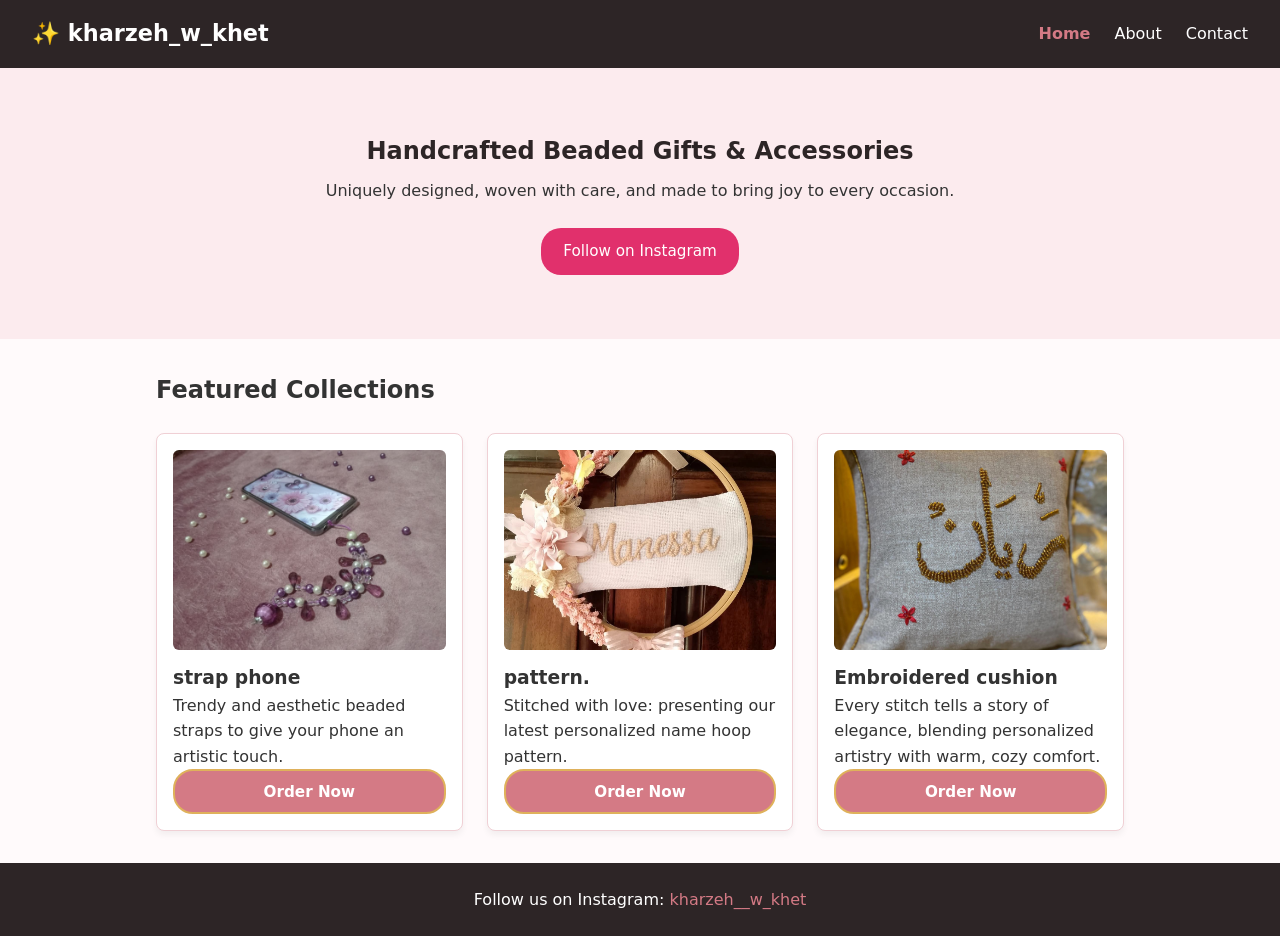
<file: index.html>
<!DOCTYPE html>
<html lang="en">

<head>
  <meta charset="UTF-8">
  <meta name="viewport" content="width=device-width, initial-scale=1.0">
  <title>kharzeh_w_khet | Handmade Gifts</title>
  <link rel="stylesheet" href="style.css">
</head>

<body>
  <header>
    <nav class="navbar">
      <div class="logo">✨ kharzeh_w_khet</div>
      <ul class="nav-links">
        <li><a href="index.html" class="active">Home</a></li>
        <li><a href="about.html">About</a></li>
        <li><a href="contact.html">Contact</a></li>
      </ul>
    </nav>
  </header>

  <main>
    <section class="hero">
      <h1>Handcrafted Beaded Gifts & Accessories</h1>
      <p>Uniquely designed, woven with care, and made to bring joy to every occasion.</p>
      <div class="hero-buttons">
        <a href="https://www.instagram.com/kharzeh__w_khet?igsi=NTkwYTN0cGh6dzRt&utm_source=qr" target="_blank"
          class="btn btn-insta">Follow on Instagram</a>
      </div>
    </section>

    <section class="container showcase">
      <h2>Featured Collections</h2>
      <div class="grid">
        <div class="card">
          <img src="images/strap-phone.jpg" alt="Handmade Beaded strap phone" width="50px" height="50px">
          <h3> strap phone</h3>
          <p>Trendy and aesthetic beaded straps to give your phone an artistic touch.</p>
          <button class="btn btn-order" data-item="Strap Phone">Order Now</button>
        </div>
        <div class="card">
          <img src="images/patron.jpg" alt="pattern">
          <h3>pattern.</h3>
          <p>Stitched with love: presenting our latest personalized name hoop pattern.</p>
          <button class="btn btn-order" data-item="Pattern">Order Now</button>
        </div>
        <div class="card">
          <img src="images/Embroidered_cushion.jpg" alt="Embroidered cushion">
          <h3>Embroidered cushion</h3>
          <p>Every stitch tells a story of elegance, blending personalized artistry with warm, cozy comfort.</p>
          <button class="btn btn-order" data-item="Embroidered Cushion">Order Now</button>
        </div>
      </div>
    </section>
  </main>

  <!-- Success Toast Pop-up -->
  <div id="toast" class="toast">
    <span class="toast-success-icon">✨</span>
    <span id="toast-message">Chosen successfully!</span>
  </div>

  <footer>
    <p>Follow us on Instagram: <a href="https://www.instagram.com/kharzeh__w_khet?igsi=NTkwYTN0cGh6dzRt&utm_source=qr"
        target="_blank">kharzeh__w_khet</a></p>
  </footer>
  <script src="script.js"></script>
</body>

</html>
</file>
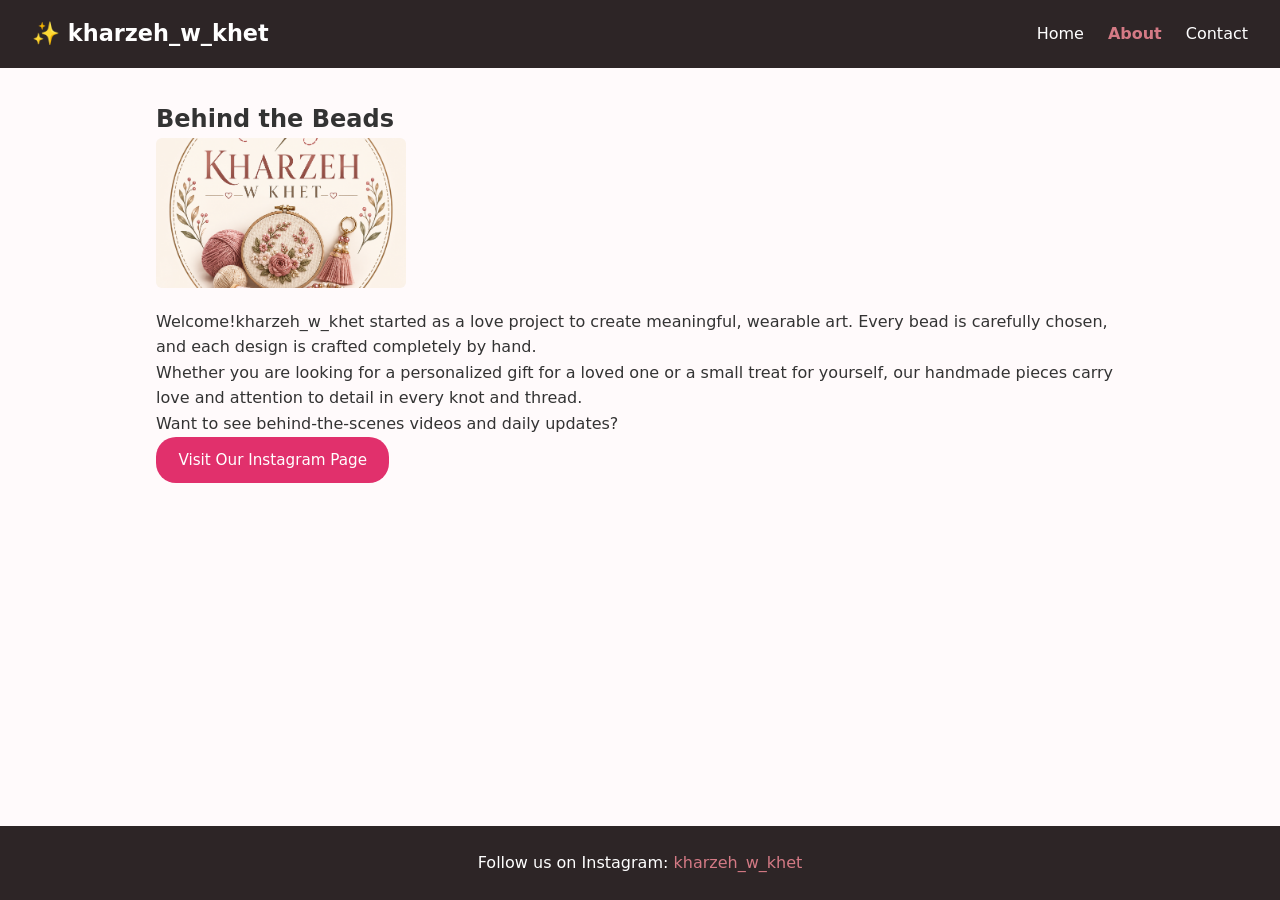
<file: about.html>
<!DOCTYPE html>
<html lang="en">

<head>
  <meta charset="UTF-8">
  <meta name="viewport" content="width=device-width, initial-scale=1.0">
  <title>About Us | kharzeh_w_khet</title>
  <link rel="stylesheet" href="style.css">
</head>

<body>
  <header>
    <nav class="navbar">
      <div class="logo">✨ kharzeh_w_khet</div>
      <ul class="nav-links">
        <li><a href="index.html">Home</a></li>
        <li><a href="about.html" class="active">About</a></li>
        <li><a href="contact.html">Contact</a></li>
      </ul>
    </nav>
  </header>

  <main class="container">
    <section class="about-section">
      <h1>Behind the Beads</h1>
      <img src="images/logo.png" style="width: 250px;height: 150px;" alt="kharzeh__w_khet logo" class="page-img">
      <p>Welcome!kharzeh_w_khet started as a love project to create meaningful, wearable art. Every bead is carefully
        chosen, and each design is crafted completely by hand.</p>
      <p>Whether you are looking for a personalized gift for a loved one or a small treat for yourself, our handmade
        pieces carry love and attention to detail in every knot and thread.</p>
      <div class="insta-box">
        <p>Want to see behind-the-scenes videos and daily updates?</p>
        <a href="https://www.instagram.com/kharzeh__w_khet?igsi=NTkwYTN0cGh6dzRt&utm_source=qr" target="_blank"
          class="btn btn-insta">Visit Our Instagram Page</a>
      </div>
    </section>
  </main>

  <footer>
    <p>Follow us on Instagram: <a href="https://www.instagram.com/kharzeh__w_khet?igsi=NTkwYTN0cGh6dzRt&utm_source=qr"
        target="_blank">kharzeh_w_khet</a></p>
  </footer>
  <script scr="script.js"></script>
</body>

</html>
</file>
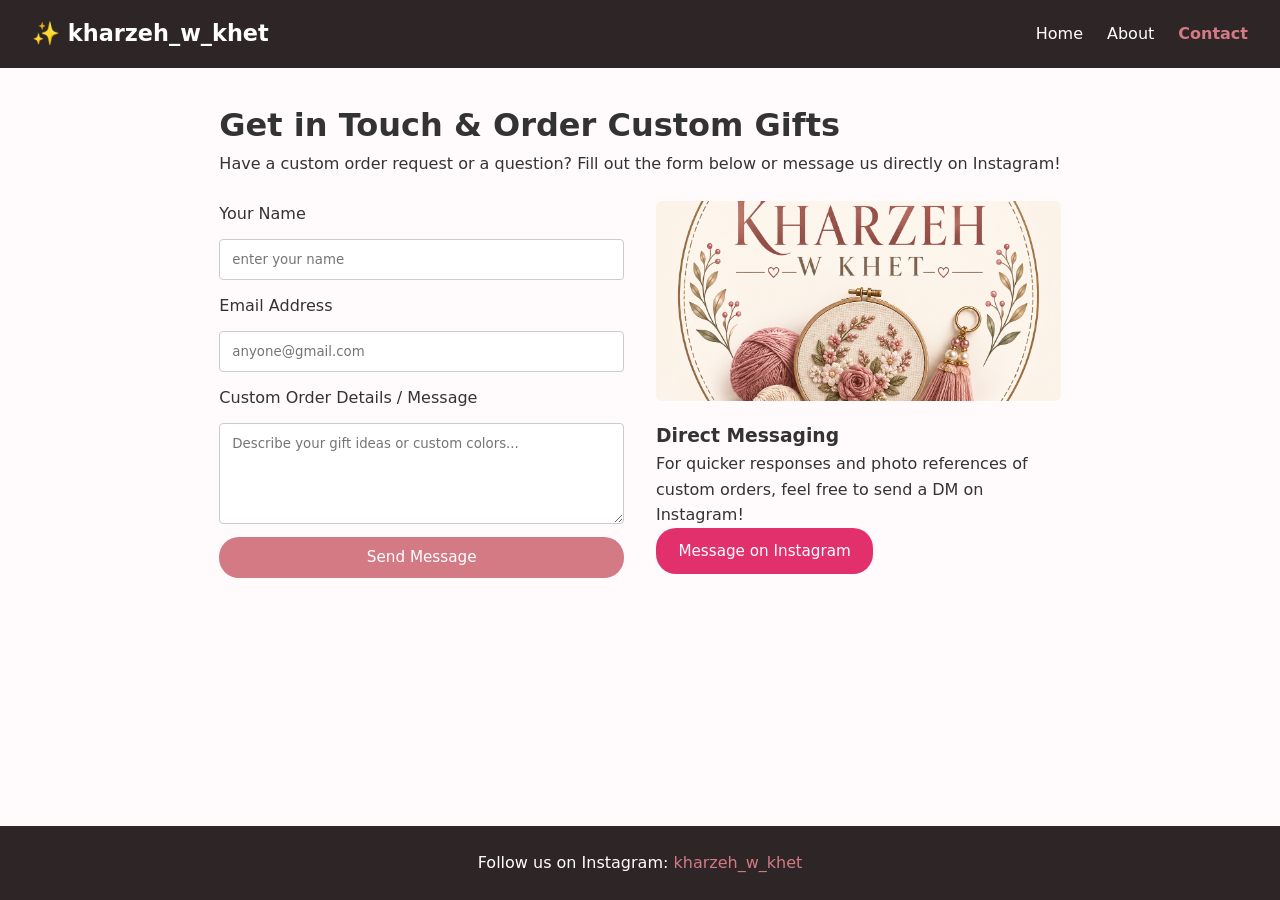
<file: contact.html>
<!DOCTYPE html>
<html lang="en">

<head>
  <meta charset="UTF-8">
  <meta name="viewport" content="width=device-width, initial-scale=1.0">
  <title>Contact Us | Beaded Treasures</title>
  <link rel="stylesheet" href="style.css">
</head>

<body>
  <header>
    <nav class="navbar">
      <div class="logo">✨ kharzeh_w_khet</div>
      <ul class="nav-links">
        <li><a href="index.html">Home</a></li>
        <li><a href="about.html">About</a></li>
        <li><a href="contact.html" class="active">Contact</a></li>
      </ul>
    </nav>
  </header>

  <main class="container">
    <h1>Get in Touch & Order Custom Gifts</h1>
    <p>Have a custom order request or a question? Fill out the form below or message us directly on Instagram!</p>

    <div class="contact-wrapper">
      <form class="contact-form" action="https://formspree.io/f/your-form-id" method="POST">
        <label for="name">Your Name</label>
        <input type="text" id="name" name="name" required placeholder="enter your name">

        <label for="email">Email Address</label>
        <input type="email" id="email" name="email" required placeholder="anyone@gmail.com">

        <label for="message">Custom Order Details / Message</label>
        <textarea id="message" name="message" rows="5" required
          placeholder="Describe your gift ideas or custom colors..."></textarea>

        <button type="submit" class="btn">Send Message</button>
      </form>

      <div class="insta-contact-card">
        <img src="images/logo.png" alt="insta profil" class="contact-img">
        <h3>Direct Messaging</h3>
        <p>For quicker responses and photo references of custom orders, feel free to send a DM on Instagram!</p>
        <a href="https://www.instagram.com/kharzeh__w_khet?igsi=NTkwYTN0cGh6dzRt&utm_source=qr" target="_blank"
          class="btn btn-insta">Message on Instagram</a>
      </div>
    </div>
  </main>

  <footer>
    <p>Follow us on Instagram: <a href="https://www.instagram.com/kharzeh__w_khet?igsi=NTkwYTN0cGh6dzRt&utm_source=qr"
        target="_blank">kharzeh_w_khet</a></p>

  </footer>
  <script src="script.js"></script>
</body>

</html>
</file>
<file: style.css>
:root {
  --primary: #d47a85;
  --primary-hover: #b85e6a;
  --accent-insta: #e1306c;
  --bg-light: #fffafb;
  --card-bg: #ffffff;
  --text-dark: #333333;
  --nav-bg: #2d2526;
  --gold: #dfb15b;
  --gold-hover: #c99b4b;
}

* {
  box-sizing: border-box;
  margin: 0;
  padding: 0;
  font-family: system-ui, -apple-system, sans-serif;
}

body {
  background-color: var(--bg-light);
  color: var(--text-dark);
  line-height: 1.6;
  display: flex;
  flex-direction: column;
  min-height: 100vh;
}

/* Custom Navigation Header */
.navbar {
  display: flex;
  justify-content: space-between;
  align-items: center;
  padding: 1rem 2rem;
  background-color: var(--nav-bg);
  color: #fff;
  flex-wrap: wrap;
}

.logo {
  font-size: 1.4rem;
  font-weight: bold;
}

.nav-links {
  display: flex;
  list-style: none;
  gap: 1.5rem;
}

.nav-links a {
  color: #fff;
  text-decoration: none;
  transition: color 0.3s;
}

.nav-links a:hover,
.nav-links a.active {
  color: var(--primary);
  font-weight: bold;
}

/* Layout Containers */
.container {
  max-width: 1000px;
  margin: 2rem auto;
  padding: 0 1rem;
  flex: 1;
}

.hero {
  text-align: center;
  padding: 4rem 1rem;
  background-color: #fcebee;
}

.hero h1 {
  color: var(--nav-bg);
  margin-bottom: 0.5rem;
}

.hero-buttons {
  margin-top: 1.5rem;
  display: flex;
  justify-content: center;
  gap: 1rem;
  flex-wrap: wrap;
}

/* Grid & Cards */
.grid,
.blog-grid {
  display: grid;
  grid-template-columns: repeat(auto-fit, minmax(280px, 1fr));
  gap: 1.5rem;
  margin-top: 1.5rem;
}

.card {
  background: var(--card-bg);
  border: 1px solid #f0d0d5;
  border-radius: 8px;
  padding: 1rem;
  box-shadow: 0 4px 6px rgba(0, 0, 0, 0.05);
  display: flex;
  flex-direction: column;
  transition: transform 0.3s ease, background-color 0.3s ease, box-shadow 0.3s ease, border-color 0.3s ease;
  cursor: pointer;
  position: relative;
}

.card img,
.page-img,
.contact-img {
  width: 100%;
  height: 200px;
  object-fit: cover;
  border-radius: 6px;
  margin-bottom: 0.8rem;
}

/* Buttons */
.btn {
  display: inline-block;
  padding: 0.7rem 1.4rem;
  background-color: var(--primary);
  color: white;
  text-decoration: none;
  border-radius: 20px;
  border: none;
  cursor: pointer;
  font-size: 0.95rem;
}

.btn:hover {
  background-color: var(--primary-hover);
}

.btn-insta {
  background-color: var(--accent-insta);
}

.btn-insta:hover {
  background-color: #c1235b;
}

/* Contact Section & Form */
.contact-wrapper {
  display: grid;
  grid-template-columns: repeat(auto-fit, minmax(300px, 1fr));
  gap: 2rem;
  margin-top: 1.5rem;
}

.contact-form {
  display: flex;
  flex-direction: column;
  gap: 0.8rem;
}

.contact-form input,
.contact-form textarea {
  padding: 0.75rem;
  border: 1px solid #ccc;
  border-radius: 4px;
}

/* Footer */
footer {
  text-align: center;
  padding: 1.5rem;
  background-color: var(--nav-bg);
  color: #fff;
  margin-top: auto;
}

footer a {
  color: var(--primary);
  text-decoration: none;
}

/* Mobile Responsive Adjustments */
@media (max-width: 600px) {
  .navbar {
    flex-direction: column;
    gap: 1rem;
  }

  .nav-links {
    gap: 1rem;
  }

  .hero-buttons {
    flex-direction: column;
  }
}

/* Order Now Button - Pink & Gold Theme */
.btn-order {
  background-color: var(--primary);
  border: 2px solid var(--gold);
  color: white;
  font-weight: 600;
  transition: all 0.3s ease;
  margin-top: auto;
  width: 100%;
}

.btn-order:hover {
  background-color: var(--primary-hover);
  border-color: #fff;
  transform: translateY(-2px);
}

/* Toast Pop-up - Matches theme */
.toast {
  position: fixed;
  top: -100px;
  left: 50%;
  transform: translateX(-50%);
  background-color: var(--nav-bg);
  border: 2px solid var(--gold);
  color: #fff;
  padding: 0.8rem 1.6rem;
  border-radius: 30px;
  box-shadow: 0 4px 15px rgba(0, 0, 0, 0.15);
  z-index: 1000;
  transition: top 0.5s cubic-bezier(0.68, -0.55, 0.27, 1.55);
  display: flex;
  align-items: center;
  gap: 0.5rem;
}

.toast.show {
  top: 20px;
}

.toast-success-icon {
  color: var(--gold);
  font-weight: bold;
}

/* Card Zoom & Color Change Effect */
.card.expanded {
  transform: scale(1.05);
  background-color: #ffe4e1;
  border-color: #ffb6c1;
  box-shadow: 0 10px 25px rgba(0, 0, 0, 0.15);
  z-index: 10;
}
</file>
